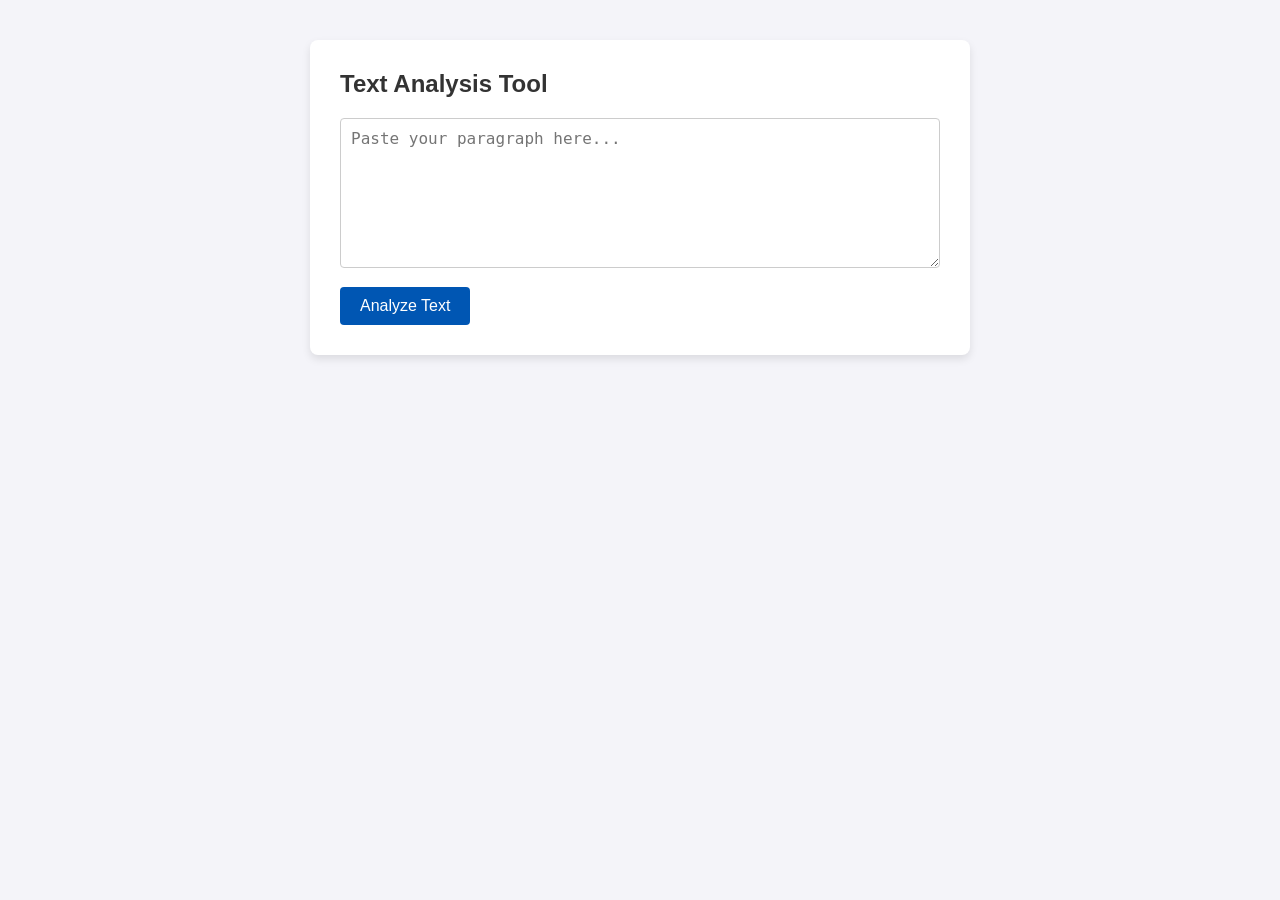
<file: LAB TASK 05,TEXT ANALYZER/index.html>
<!DOCTYPE html>
<html lang="en">
<head>
    <meta charset="UTF-8">
    <meta name="viewport" content="width=device-width, initial-scale=1.0">
    <title>Text Analyzer - Lab Task 05</title>
    <link rel="stylesheet" href="style.css">
</head>
<body>

    <div class="container">
        <h2>Text Analysis Tool</h2>
        
        <textarea id="inputText" placeholder="Paste your paragraph here..."></textarea>
        <br>
        <button id="analyzeBtn">Analyze Text</button>

        <div id="results"></div>
    </div>

    <script src="script.js"></script>
</body>
</html>
</file>
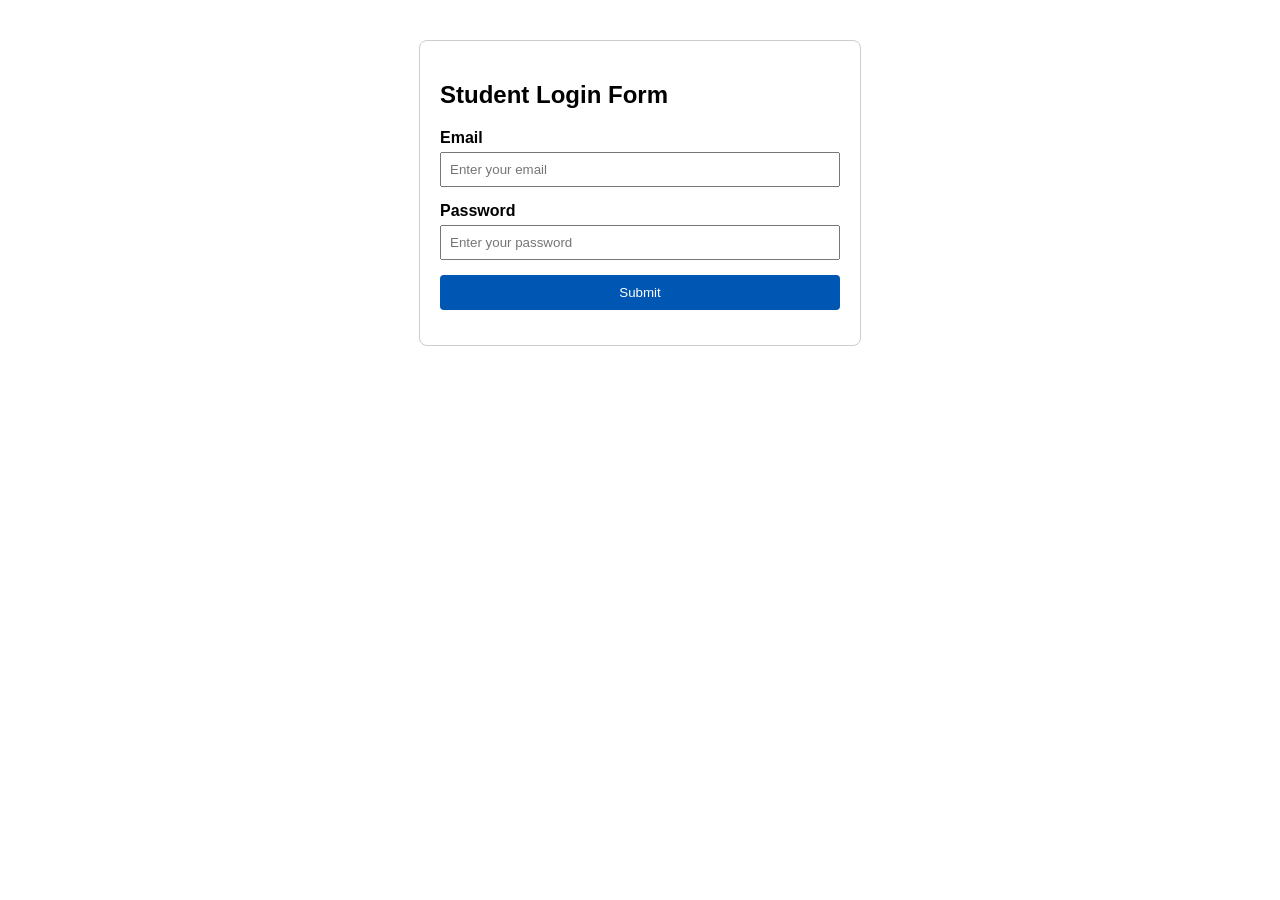
<file: LAB TASK 2/Index.html>
<!DOCTYPE html>
<html lang="en">
<head>
    <meta charset="UTF-8">
    <meta name="viewport" content="width=device-width, initial-scale=1.0">
    <title>Login Form Validation</title>
    <style>
        body { font-family: Arial, sans-serif; max-width: 400px; margin: 40px auto; padding: 20px; border: 1px solid #ccc; border-radius: 8px; }
        .form-group { margin-bottom: 15px; }
        label { display: block; margin-bottom: 5px; font-weight: bold; }
        input { width: 100%; padding: 8px; box-sizing: border-box; }
        button { width: 100%; padding: 10px; background-color: #0056b3; color: white; border: none; border-radius: 4px; cursor: pointer; }
        button:hover { background-color: #004494; }
        #errorMessages { color: #d9534f; margin-bottom: 15px; }
        #attemptCounter { color: #f0ad4e; font-weight: bold; margin-top: 15px; text-align: center; display: none; }
        #successMessage { color: #5cb85c; font-weight: bold; margin-top: 15px; text-align: center; }
    </style>
</head>
<body>

    <h2>Student Login Form</h2>

    <div id="errorMessages"></div>

    <form id="loginForm">
        <div class="form-group">
            <label for="email">Email</label>
            <input type="text" id="email" name="email" placeholder="Enter your email">
        </div>
        
        <div class="form-group">
            <label for="password">Password</label>
            <input type="password" id="password" name="password" placeholder="Enter your password">
        </div>
        
        <button type="submit">Submit</button>
    </form>

    <div id="attemptCounter">Invalid attempts: <span id="countDisplay">0</span></div>
    <div id="successMessage"></div>

    <script src="script.js"></script>
</body>
</html>
</file>
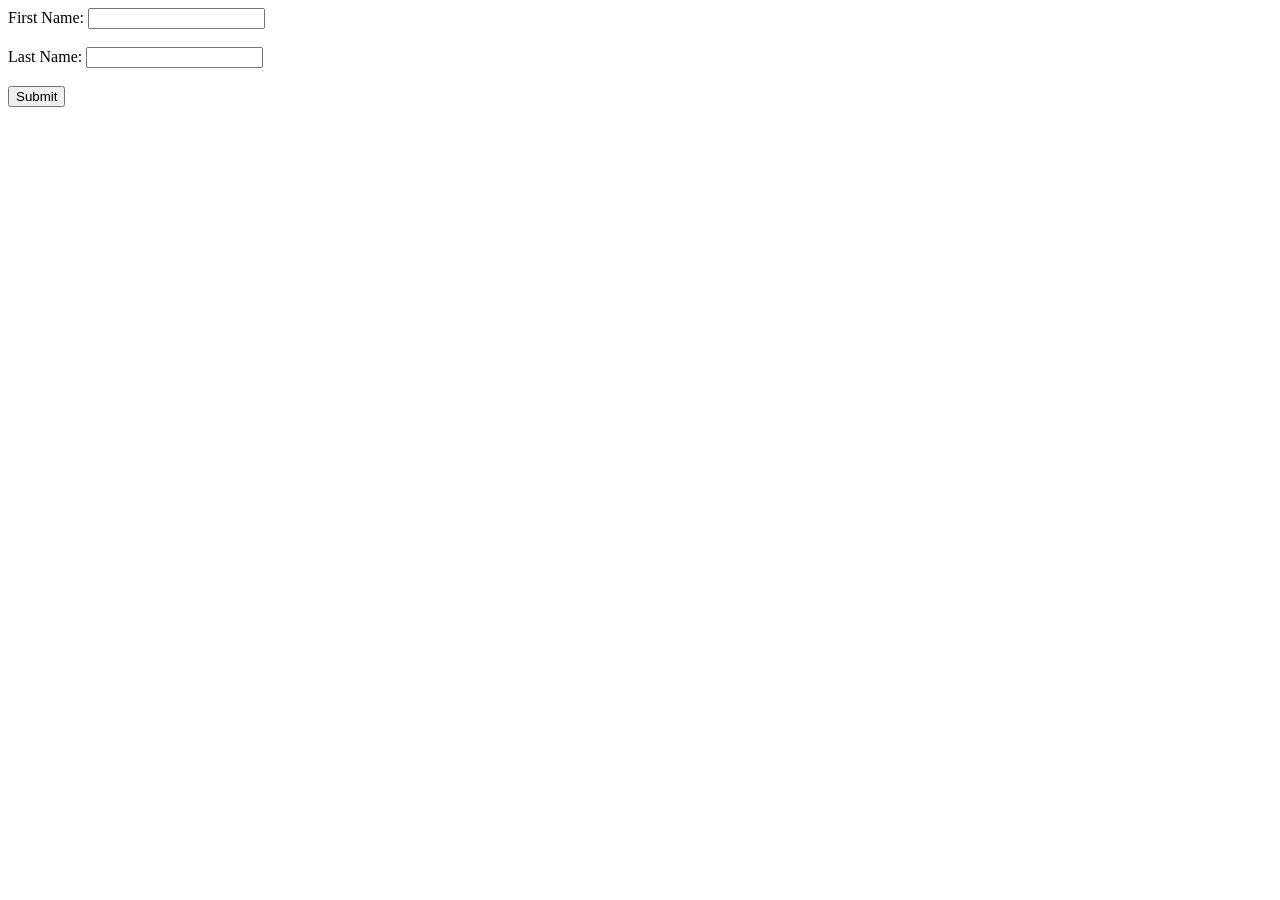
<file: Practice MID/index.html>
<!DOCTYPE html>
<html>
<head>
  <title>Form Validation</title>
</head>
<body>

<form id="form">
  First Name: <input type="text" id="fname"><br><br>
  Last Name: <input type="text" id="lname"><br><br>
  <button type="submit">Submit</button>
</form>

<script src="script.js"></script>
</body>
</html>
</file>
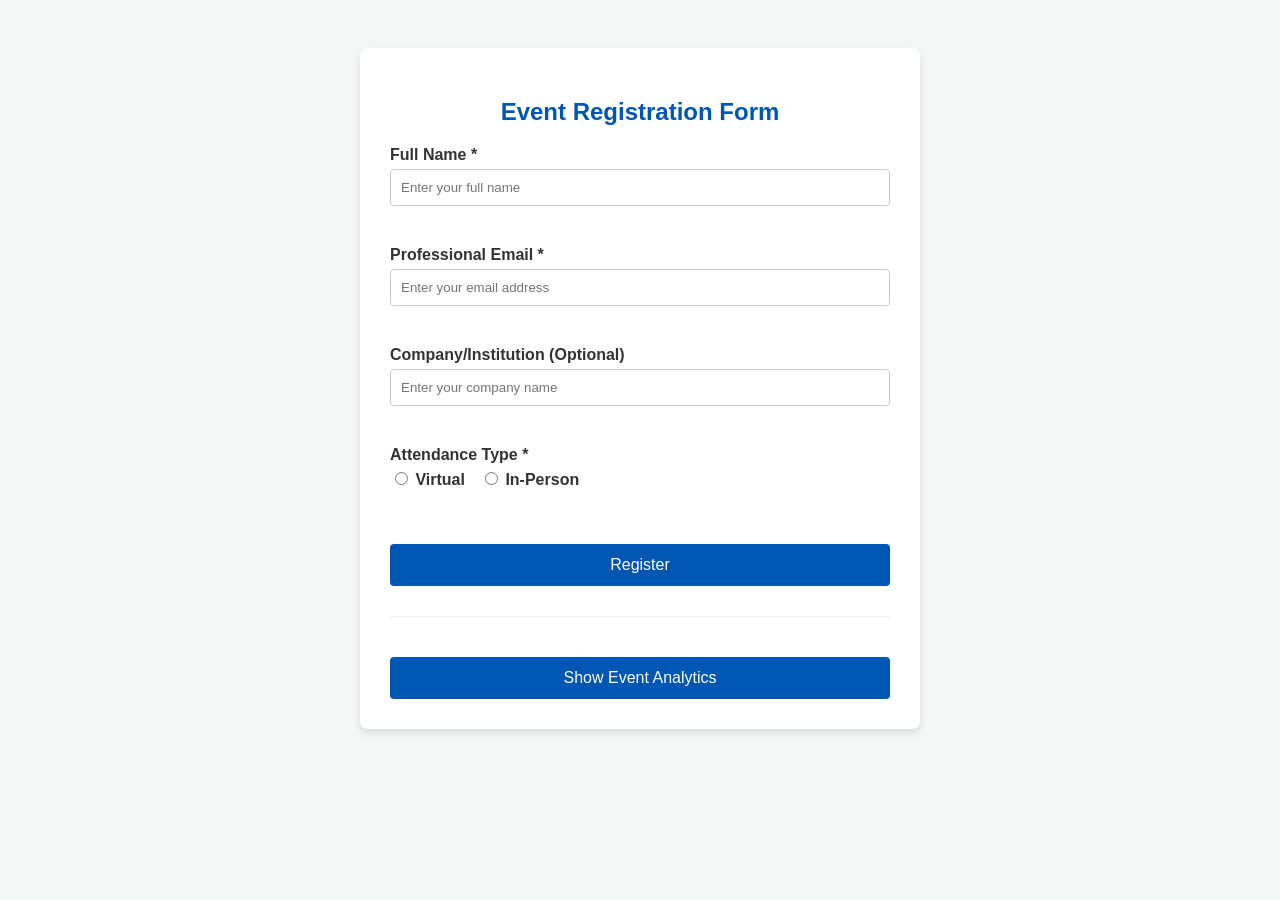
<file: LAB EXAM/lab exam.html>
<!DOCTYPE html>
<html lang="en">
<head>
    <meta charset="UTF-8">
    <meta name="viewport" content="width=device-width, initial-scale=1.0">
    <title>Global Tech Connect - Event Registration</title>
    <link rel="stylesheet" href="lab exam.css">
</head>
<body>

<div class="container">
    <h2>Event Registration Form</h2>
    
    <form id="registrationForm">
        <div class="form-group">
            <label for="fullName">Full Name *</label>
            <input type="text" id="fullName" placeholder="Enter your full name">
            <span class="error-message" id="nameError"></span>
        </div>

        <div class="form-group">
            <label for="email">Professional Email *</label>
            <input type="email" id="email" placeholder="Enter your email address">
            <span class="error-message" id="emailError"></span>
        </div>

        <div class="form-group">
            <label for="company">Company/Institution (Optional)</label>
            <input type="text" id="company" placeholder="Enter your company name">
            <span class="error-message" id="companyError"></span>
        </div>

        <div class="form-group">
            <label>Attendance Type *</label>
            <div class="radio-group">
                <label><input type="radio" name="attendance" value="Virtual"> Virtual</label>
                <label><input type="radio" name="attendance" value="In-Person"> In-Person</label>
            </div>
            <span class="error-message" id="attendanceError"></span>
        </div>

        <button type="submit" class="submit-btn">Register</button>
    </form>

    <hr>

    <button id="analyticsToggleBtn" class="analytics-btn">Show Event Analytics</button>
    
    <div id="statsPanel" class="stats-panel">
        <p>Total Registrants: <span id="totalCount">0</span></p>
        <p>Virtual Attendees: <span id="virtualCount">0</span></p>
        <p>In-Person Attendees: <span id="inPersonCount">0</span></p>
    </div>
</div>

<script src="lab exam.js"></script>

</body>
</html>
</file>
<file: LAB TASK 05,TEXT ANALYZER/style.css>
body {
    font-family: Arial, sans-serif;
    background-color: #f4f4f9;
    margin: 0;
    padding: 40px;
    display: flex;
    justify-content: center;
}
.container {
    background-color: #ffffff;
    padding: 30px;
    border-radius: 8px;
    box-shadow: 0 4px 8px rgba(0,0,0,0.1);
    width: 100%;
    max-width: 600px;
}
h2 {
    margin-top: 0;
    color: #333;
}
textarea {
    width: 100%;
    height: 150px;
    padding: 10px;
    border: 1px solid #ccc;
    border-radius: 4px;
    font-size: 16px;
    resize: vertical;
    box-sizing: border-box;
    margin-bottom: 15px;
}
button {
    background-color: #0056b3;
    color: white;
    border: none;
    padding: 10px 20px;
    font-size: 16px;
    border-radius: 4px;
    cursor: pointer;
    transition: background-color 0.3s;
}
button:hover {
    background-color: #004494;
}
#results {
    margin-top: 20px;
    padding: 15px;
    background-color: #e9ecef;
    border-left: 5px solid #0056b3;
    border-radius: 4px;
    display: none;
}
.error {
    color: #dc3545;
    font-weight: bold;
}
</file>
<file: LAB EXAM/lab exam.css>
body {
    font-family: Arial, sans-serif;
    background-color: #f4f7f6;
    color: #333;
    display: flex;
    justify-content: center;
    padding: 40px;
}
.container {
    background: #fff;
    padding: 30px;
    border-radius: 8px;
    box-shadow: 0 4px 8px rgba(0,0,0,0.1);
    width: 100%;
    max-width: 500px;
}
h2 {
    text-align: center;
    color: #0056b3;
}
.form-group {
    margin-bottom: 20px;
}
label {
    display: block;
    font-weight: bold;
    margin-bottom: 5px;
}
input[type="text"], input[type="email"] {
    width: 100%;
    padding: 10px;
    border: 1px solid #ccc;
    border-radius: 4px;
    box-sizing: border-box;
}
.radio-group {
    display: flex;
    gap: 15px;
}
.error-message {
    color: red;
    font-size: 0.85em;
    margin-top: 5px;
    display: block;
    min-height: 15px;
}

.submit-btn, .analytics-btn {
    width: 100%;
    padding: 12px;
    background-color: #0056b3;
    color: white;
    border: none;
    border-radius: 4px;
    font-size: 1em;
    cursor: pointer;
    margin-top: 10px;
}
.submit-btn:hover, .analytics-btn:hover {
    background-color: #004494;
}
hr {
    margin: 30px 0;
    border: 0;
    border-top: 1px solid #eee;
}
.stats-panel {
    background: #eef2f5;
    padding: 15px;
    border-radius: 4px;
    margin-top: 15px;
    display: none;
}
.stats-panel p {
    margin: 5px 0;
    font-weight: bold;
}
</file>
